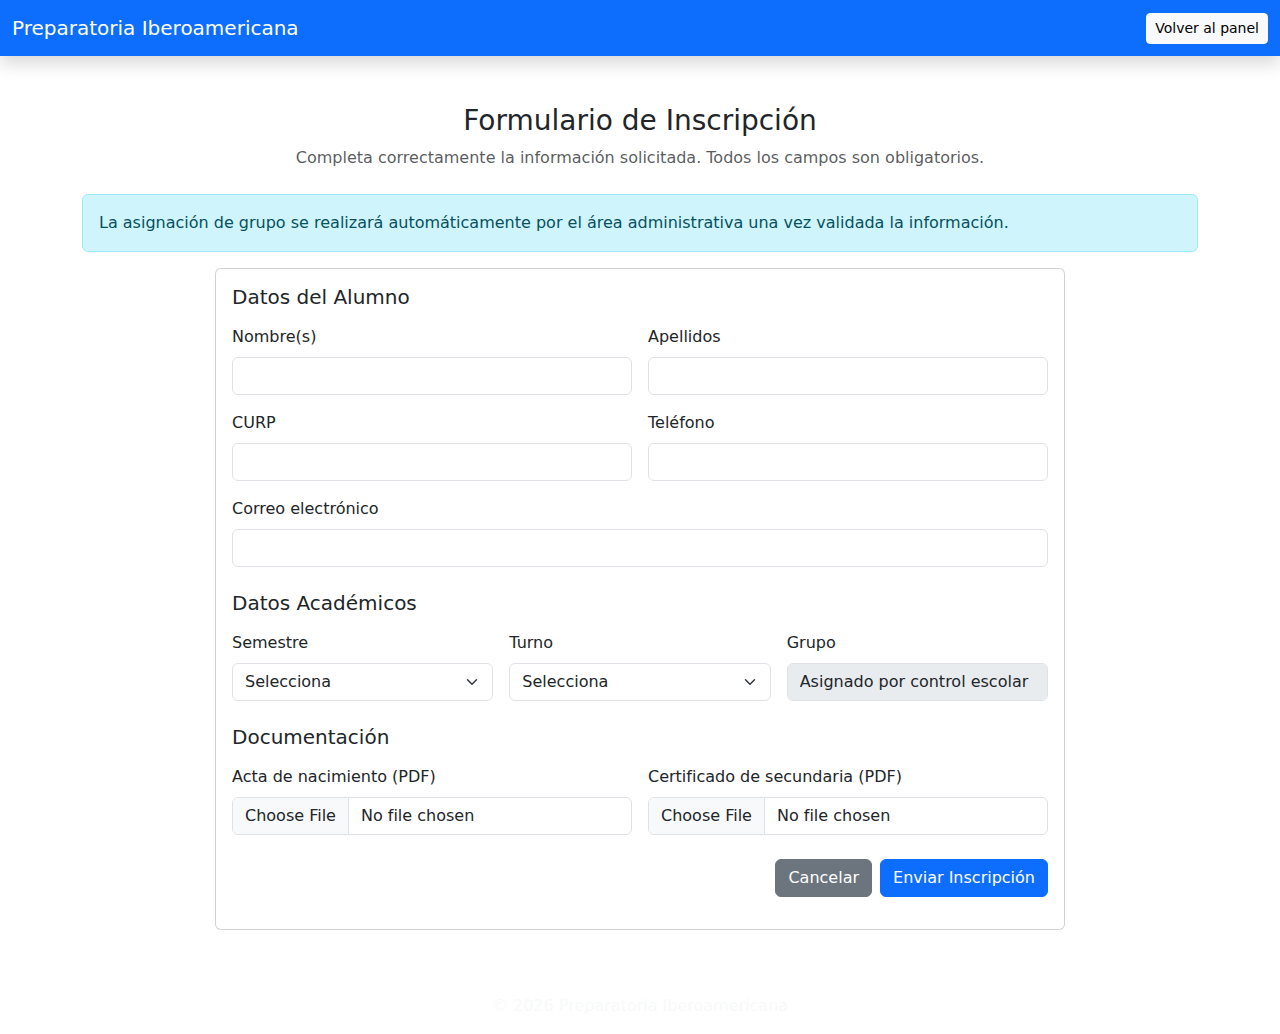
<file: inscripcion.html>
<html lang="es">
<head>
    <meta charset="UTF-8">
    <title>Inscripción | Sistema Escolar</title>
    <meta name="viewport" content="width=device-width, initial-scale=1">
    <!-- Bootstrap -->
    <link href="https://cdn.jsdelivr.net/npm/bootstrap@5.3.2/dist/css/bootstrap.min.css" rel="stylesheet">
    <!-- CSS -->
    <link rel="stylesheet" href="css/style.css">
</head>
<body class="fondo-panel">
<!-- NAVBAR -->
<nav class="navbar navbar-expand-lg navbar-dark bg-primary shadow">
    <div class="container-fluid">
        <span class="navbar-brand">Preparatoria Iberoamericana</span>
        <a href="panel-alumno.html" class="btn btn-light btn-sm">Volver al panel</a>
    </div>
</nav>
<!-- CONTENIDO -->
<div class="container my-5">
    <div class="text-center mb-4">
        <h3>Formulario de Inscripción</h3>
        <p class="text-muted">
            Completa correctamente la información solicitada. Todos los campos son obligatorios.
        </p>
    </div>
    <!-- MENSAJE INFORMATIVO -->
    <div class="alert alert-info">
        La asignación de grupo se realizará automáticamente por el área administrativa una vez validada la información.
    </div>
    <!-- FORMULARIO -->
    <div class="card mx-auto" style="max-width: 850px;">
        <div class="card-body">
            <form novalidate>
                <!-- DATOS PERSONALES -->
                <h5 class="mb-3">Datos del Alumno</h5>
                <div class="row g-3 mb-4">
                    <div class="col-md-6">
                        <label class="form-label">Nombre(s)</label>
                        <input type="text" class="form-control" required minlength="3">
                        <div class="invalid-feedback">
                            Ingresa un nombre válido.
                        </div>
                    </div>
                    <div class="col-md-6">
                        <label class="form-label">Apellidos</label>
                        <input type="text" class="form-control" required minlength="3">
                        <div class="invalid-feedback">
                            Ingresa los apellidos completos.
                        </div>
                    </div>
                    <div class="col-md-6">
                        <label class="form-label">CURP</label>
                        <input type="text"
                               class="form-control"
                               pattern="[A-Z]{4}[0-9]{6}[A-Z]{6}[0-9]{2}"
                               required>
                        <div class="invalid-feedback">
                            CURP no válida.
                        </div>
                    </div>
                    <div class="col-md-6">
                        <label class="form-label">Teléfono</label>
                        <input type="tel"
                               class="form-control"
                               pattern="[0-9]{10}"
                               required>
                        <div class="invalid-feedback">
                            Ingresa un número de 10 dígitos.
                        </div>
                    </div>
                    <div class="col-md-12">
                        <label class="form-label">Correo electrónico</label>
                        <input type="email" class="form-control" required>
                        <div class="invalid-feedback">
                            Ingresa un correo válido.
                        </div>
                    </div>
                </div>
                <!-- DATOS ACADÉMICOS -->
                <h5 class="mb-3">Datos Académicos</h5>
                <div class="row g-3 mb-4">
                    <div class="col-md-4">
                        <label class="form-label">Semestre</label>
                        <select class="form-select" required>
                            <option value="">Selecciona</option>
                            <option>1°</option>
                            <option>2°</option>
                            <option>3°</option>
                            <option>4°</option>
                            <option>5°</option>
                            <option>6°</option>
                        </select>
                        <div class="invalid-feedback">
                            Selecciona un semestre.
                        </div>
                    </div>

                    <div class="col-md-4">
                        <label class="form-label">Turno</label>
                        <select class="form-select" required>
                            <option value="">Selecciona</option>
                            <option>Matutino</option>
                            <option>Vespertino</option>
                        </select>
                        <div class="invalid-feedback">
                            Selecciona un turno.
                        </div>
                    </div>
                    <div class="col-md-4">
                        <label class="form-label">Grupo</label>
                        <input type="text"class="form-control" value="Asignado por control escolar" disabled>
                    </div> 
                </div>
                <!-- DOCUMENTACIÓN -->
                <h5 class="mb-3">Documentación</h5>
                <div class="row g-3 mb-4">
                    <div class="col-md-6">
                        <label class="form-label">Acta de nacimiento (PDF)</label>
                        <input type="file" class="form-control" accept=".pdf" required>
                        <div class="invalid-feedback">
                            Adjunta el documento en formato PDF.
                        </div>
                    </div>
                    <div class="col-md-6">
                        <label class="form-label">Certificado de secundaria (PDF)</label>
                        <input type="file" class="form-control" accept=".pdf" required>
                        <div class="invalid-feedback">
                            Adjunta el documento en formato PDF.
                        </div>
                    </div>
                </div>
                <!-- BOTONES -->
                <div class="d-flex justify-content-end gap-2">
                    <a href="panel-alumno.html" class="btn btn-secondary">Cancelar</a>
                    <button type="submit" class="btn btn-primary">
                        Enviar Inscripción
                    </button>
                </div>
            </form>
        </div>
    </div>
</div>
<!-- FOOTER -->
<footer class="text-center text-light py-3 mt-5">
    © 2026 Preparatoria Iberoamericana
</footer>
<!-- VALIDACIÓN BOOTSTRAP -->
<script>
(() => {
    'use strict';
    const forms = document.querySelectorAll('form');
    Array.from(forms).forEach(form => {
        form.addEventListener('submit', event => {
            if (!form.checkValidity()) {
                event.preventDefault();
                event.stopPropagation();
            }
            form.classList.add('was-validated');
        }, false);
    });
})();
</script>
</body>
</html>
</file>
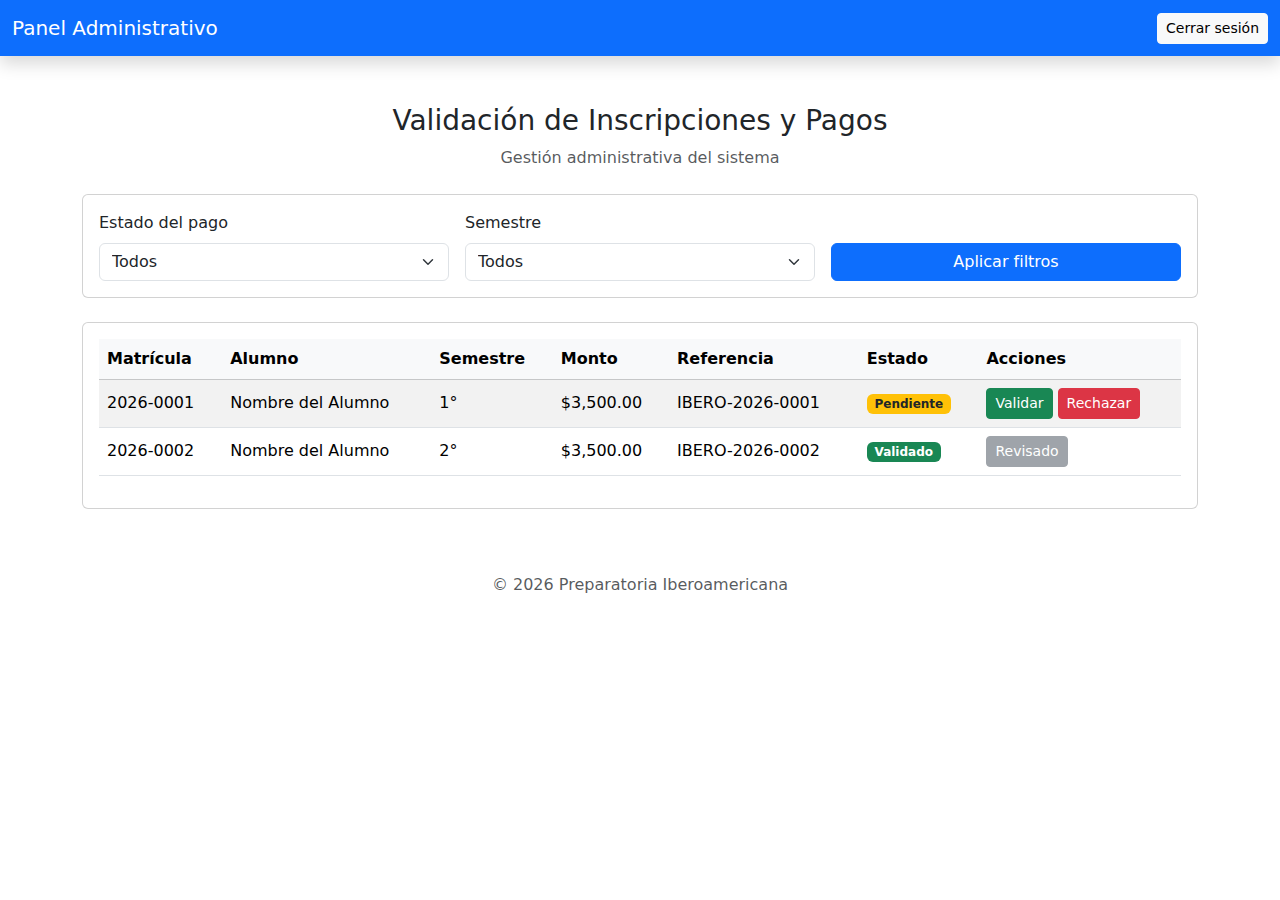
<file: panel-admin.html>
<!DOCTYPE html>
<html lang="es">
<head>
    <meta charset="UTF-8">
    <title>Panel Administrativo | Validación de Pagos</title>
    <meta name="viewport" content="width=device-width, initial-scale=1">
    <!-- Bootstrap -->
    <link href="https://cdn.jsdelivr.net/npm/bootstrap@5.3.2/dist/css/bootstrap.min.css" rel="stylesheet">
    <!-- CSS -->
    <link rel="stylesheet" href="css/style.css">
</head>

<body class="fondo-panel">
<!-- NAVBAR -->
<nav class="navbar navbar-dark bg-primary shadow">
    <div class="container-fluid">
        <span class="navbar-brand">Panel Administrativo</span>
        <a href="index.html" class="btn btn-light btn-sm">Cerrar sesión</a>
    </div>
</nav>
<!-- CONTENIDO -->
<div class="container my-5">
    <div class="text-center mb-4">
        <h3>Validación de Inscripciones y Pagos</h3>
        <p class="text-muted">Gestión administrativa del sistema</p>
    </div>
    <!-- FILTROS -->
    <div class="card mb-4">
        <div class="card-body">
            <div class="row g-3">
                <div class="col-md-4">
                    <label class="form-label">Estado del pago</label>
                    <select class="form-select">
                        <option>Todos</option>
                        <option>Pendiente</option>
                        <option>Validado</option>
                        <option>Rechazado</option>
                    </select>
                </div>
                <div class="col-md-4">
                    <label class="form-label">Semestre</label>
                    <select class="form-select">
                        <option>Todos</option>
                        <option>1°</option>
                        <option>2°</option>
                        <option>3°</option>
                        <option>4°</option>
                        <option>5°</option>
                        <option>6°</option>
                    </select>
                </div>
                <div class="col-md-4 d-flex align-items-end">
                    <button class="btn btn-primary w-100">
                        Aplicar filtros
                    </button>
                </div>
            </div>
        </div>
    </div>
    <!-- TABLA -->
    <div class="card">
        <div class="card-body table-responsive">
            <table class="table table-striped align-middle">
                <thead class="table-light">
                    <tr>
                        <th>Matrícula</th>
                        <th>Alumno</th>
                        <th>Semestre</th>
                        <th>Monto</th>
                        <th>Referencia</th>
                        <th>Estado</th>
                        <th>Acciones</th>
                    </tr>
                </thead>
                <tbody>
                    <tr>
                        <td>2026-0001</td>
                        <td>Nombre del Alumno</td>
                        <td>1°</td>
                        <td>$3,500.00</td>
                        <td>IBERO-2026-0001</td>
                        <td>
                            <span class="badge bg-warning text-dark">
                                Pendiente
                            </span>
                        </td>
                        <td>
                            <button class="btn btn-success btn-sm">
                                Validar
                            </button>
                            <button class="btn btn-danger btn-sm">
                                Rechazar
                            </button>
                        </td>
                    </tr>
                    <tr>
                        <td>2026-0002</td>
                        <td>Nombre del Alumno</td>
                        <td>2°</td>
                        <td>$3,500.00</td>
                        <td>IBERO-2026-0002</td>
                        <td>
                            <span class="badge bg-success">
                                Validado
                            </span>
                        </td>
                        <td>
                            <button class="btn btn-secondary btn-sm" disabled>
                                Revisado
                            </button>
                        </td>
                    </tr>
                </tbody>
            </table>
        </div>
    </div>
</div>
<!-- FOOTER -->
<footer class="text-center text-muted py-3 mt-5">
    © 2026 Preparatoria Iberoamericana
</footer>
</body>
</html>
</file>
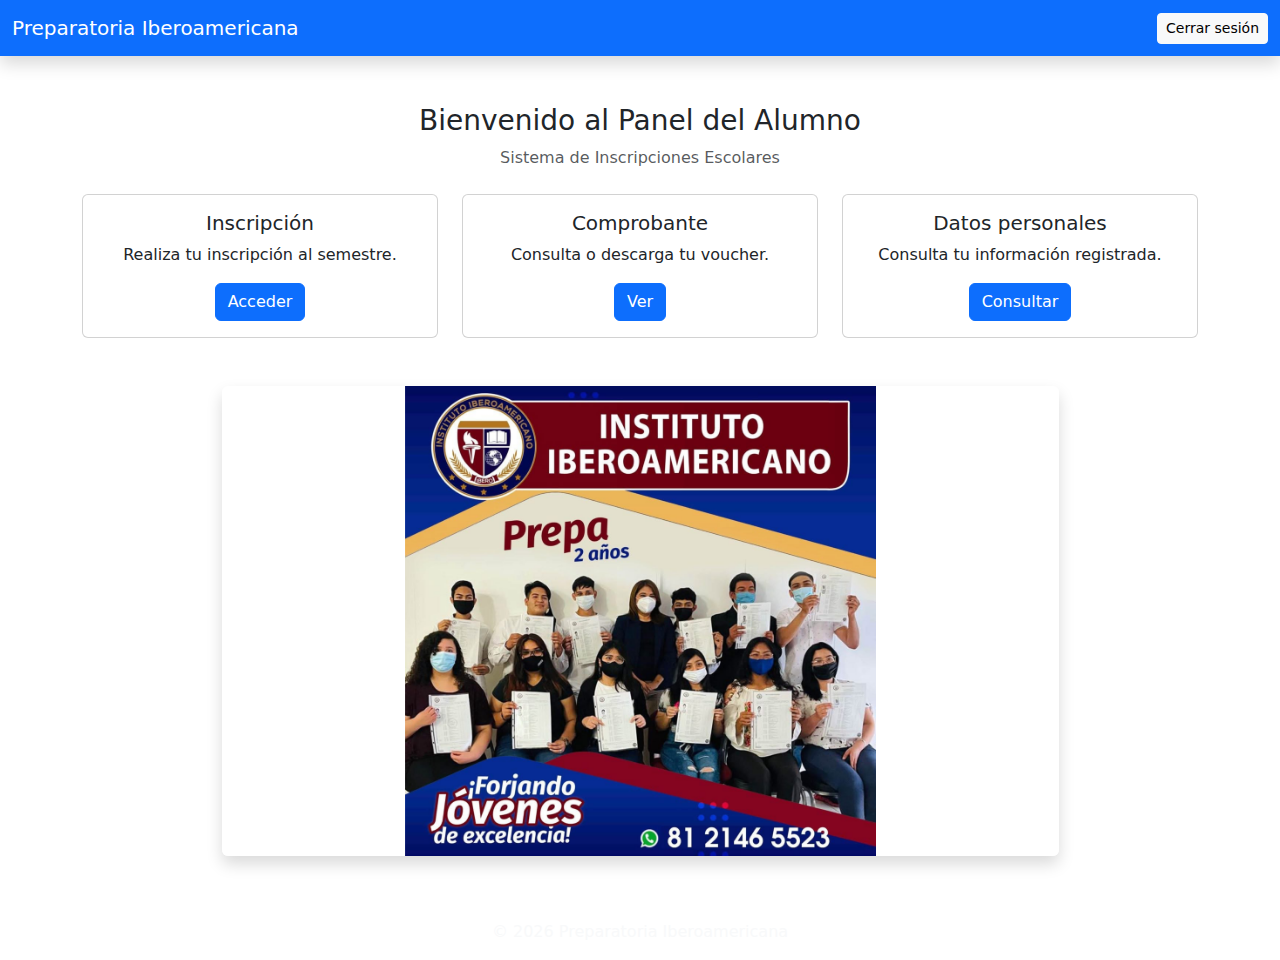
<file: panel-alumno.html>
<!DOCTYPE html>
<html lang="es">
<head>
    <meta charset="UTF-8">
    <title>Panel del Alumno</title>
    <meta name="viewport" content="width=device-width, initial-scale=1">
    <!-- Bootstrap -->
    <link href="https://cdn.jsdelivr.net/npm/bootstrap@5.3.2/dist/css/bootstrap.min.css" rel="stylesheet">
    <!-- CSS -->
    <link rel="stylesheet" href="css/style.css">
</head>
<body class="fondo-panel">
<!-- NAVBAR -->
<nav class="navbar navbar-expand-lg navbar-dark bg-primary shadow">
    <div class="container-fluid">
        <span class="navbar-brand">Preparatoria Iberoamericana</span>
        <a href="index.html" class="btn btn-light btn-sm">Cerrar sesión</a>
    </div>
</nav>
<!-- CONTENIDO -->
<div class="container my-5">
    <div class="text-center mb-4">
        <h3>Bienvenido al Panel del Alumno</h3>
        <p class="text-muted">Sistema de Inscripciones Escolares</p>
    </div>
    <!-- OPCIONES -->
    <div class="row g-4 mb-5">

        <div class="col-md-4">
            <div class="card text-center h-100">
                <div class="card-body">
                    <h5 class="card-title">Inscripción</h5>
                    <p class="card-text">Realiza tu inscripción al semestre.</p>
                    <a href="inscripcion.html" class="btn btn-primary">Acceder</a>
                </div>
            </div>
        </div>

        <div class="col-md-4">
            <div class="card text-center h-100">
                <div class="card-body">
                    <h5 class="card-title">Comprobante</h5>
                    <p class="card-text">Consulta o descarga tu voucher.</p>
                    <a href="voucher.html" class="btn btn-primary">Ver</a>
                </div>
            </div>
        </div>

        <div class="col-md-4">
            <div class="card text-center h-100">
                <div class="card-body">
                    <h5 class="card-title">Datos personales</h5>
                    <p class="card-text">Consulta tu información registrada.</p>
                    <button class="btn btn-primary">Consultar</button>
                </div>
            </div>
        </div>
    </div>
    <!-- IMAGEN DE AVISO -->
  <div class="text-center">
    <img src="img/aviso.png" class="img-fluid rounded shadow w-75"alt="Aviso institucional">
  </div>
</div>
<!-- FOOTER -->
<footer class="text-center text-light py-3 mt-5">
    © 2026 Preparatoria Iberoamericana
</footer>
</body>
</html>
</file>
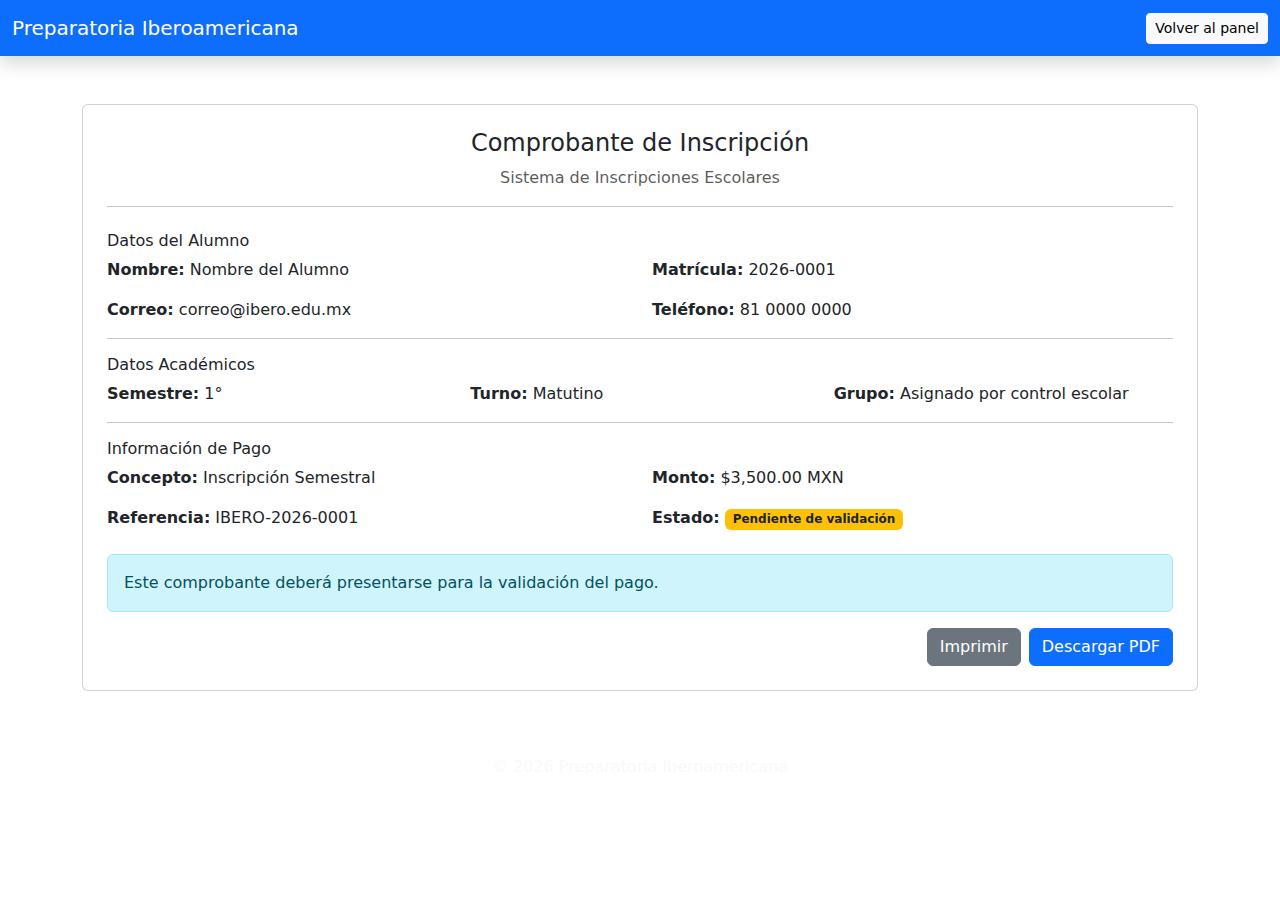
<file: voucher.html>
<!DOCTYPE html>
<html lang="es">
<head>
    <meta charset="UTF-8">
    <title>Comprobante de Inscripción</title>
    <meta name="viewport" content="width=device-width, initial-scale=1">
    <!-- Bootstrap -->
    <link href="https://cdn.jsdelivr.net/npm/bootstrap@5.3.2/dist/css/bootstrap.min.css" rel="stylesheet">

    <!-- CSS -->
    <link rel="stylesheet" href="css/style.css">
</head>
<body class="fondo-panel">
<!-- NAVBAR -->
<nav class="navbar navbar-dark bg-primary shadow">
    <div class="container-fluid">
        <span class="navbar-brand">Preparatoria Iberoamericana</span>
        <a href="panel-alumno.html" class="btn btn-light btn-sm">Volver al panel</a>
    </div>
</nav>
<!-- CONTENIDO -->
<div class="container my-5">

    <div class="card mx-auto voucher-card">
        <div class="card-body p-4">
            <!-- ENCABEZADO -->
            <div class="text-center mb-4">
                <h4>Comprobante de Inscripción</h4>
                <p class="text-muted mb-0">Sistema de Inscripciones Escolares</p>
                <hr>
            </div>
            <!-- DATOS DEL ALUMNO -->
            <h6>Datos del Alumno</h6>
            <div class="row mb-3">
                <div class="col-md-6"><strong>Nombre:</strong> Nombre del Alumno</div>
                <div class="col-md-6"><strong>Matrícula:</strong> 2026-0001</div>
            </div>
            <div class="row mb-3">
                <div class="col-md-6"><strong>Correo:</strong> correo@ibero.edu.mx</div>
                <div class="col-md-6"><strong>Teléfono:</strong> 81 0000 0000</div>
            </div>
            <hr>
            <!-- DATOS ACADÉMICOS -->
            <h6>Datos Académicos</h6>
            <div class="row mb-3">
                <div class="col-md-4"><strong>Semestre:</strong> 1°</div>
                <div class="col-md-4"><strong>Turno:</strong> Matutino</div>
                <div class="col-md-4"><strong>Grupo:</strong> Asignado por control escolar</div>
            </div>
            <hr>
            <!-- PAGO -->
            <h6>Información de Pago</h6>
            <div class="row mb-3">
                <div class="col-md-6"><strong>Concepto:</strong> Inscripción Semestral</div>
                <div class="col-md-6"><strong>Monto:</strong> $3,500.00 MXN</div>
            </div>
            <div class="row mb-4">
                <div class="col-md-6"><strong>Referencia:</strong> IBERO-2026-0001</div>
                <div class="col-md-6">
                    <strong>Estado:</strong>
                    <span class="badge bg-warning text-dark">Pendiente de validación</span>
                </div>
            </div>
            <div class="alert alert-info">
                Este comprobante deberá presentarse para la validación del pago.
            </div>
            <!-- BOTONES -->
            <div class="d-flex justify-content-end gap-2 no-print">
                <button type="button" class="btn btn-secondary" onclick="window.print();">
                    Imprimir
                </button>
                <button type="button" class="btn btn-primary">
                    Descargar PDF
                </button>
            </div>
        </div>
    </div>
</div>
<footer class="text-center text-light py-3 mt-5">
    © 2026 Preparatoria Iberoamericana
</footer>
</body>
</html>
</file>
<file: css/style.css>
.fondo-ibero {
    background-image:
        linear-gradient(rgba(0, 0, 0, 0.5), rgba(0, 0, 0, 0.5)),
        url("../img/fondo-ibero.png");
    background-size: cover;
    background-position: center;
    background-repeat: no-repeat;
}
/* Cards */
.aviso-img {
    max-width: 600px;   /* ajusta el tamaño */
    width: 100%;
    margin-top: 20px;
}
</file>
